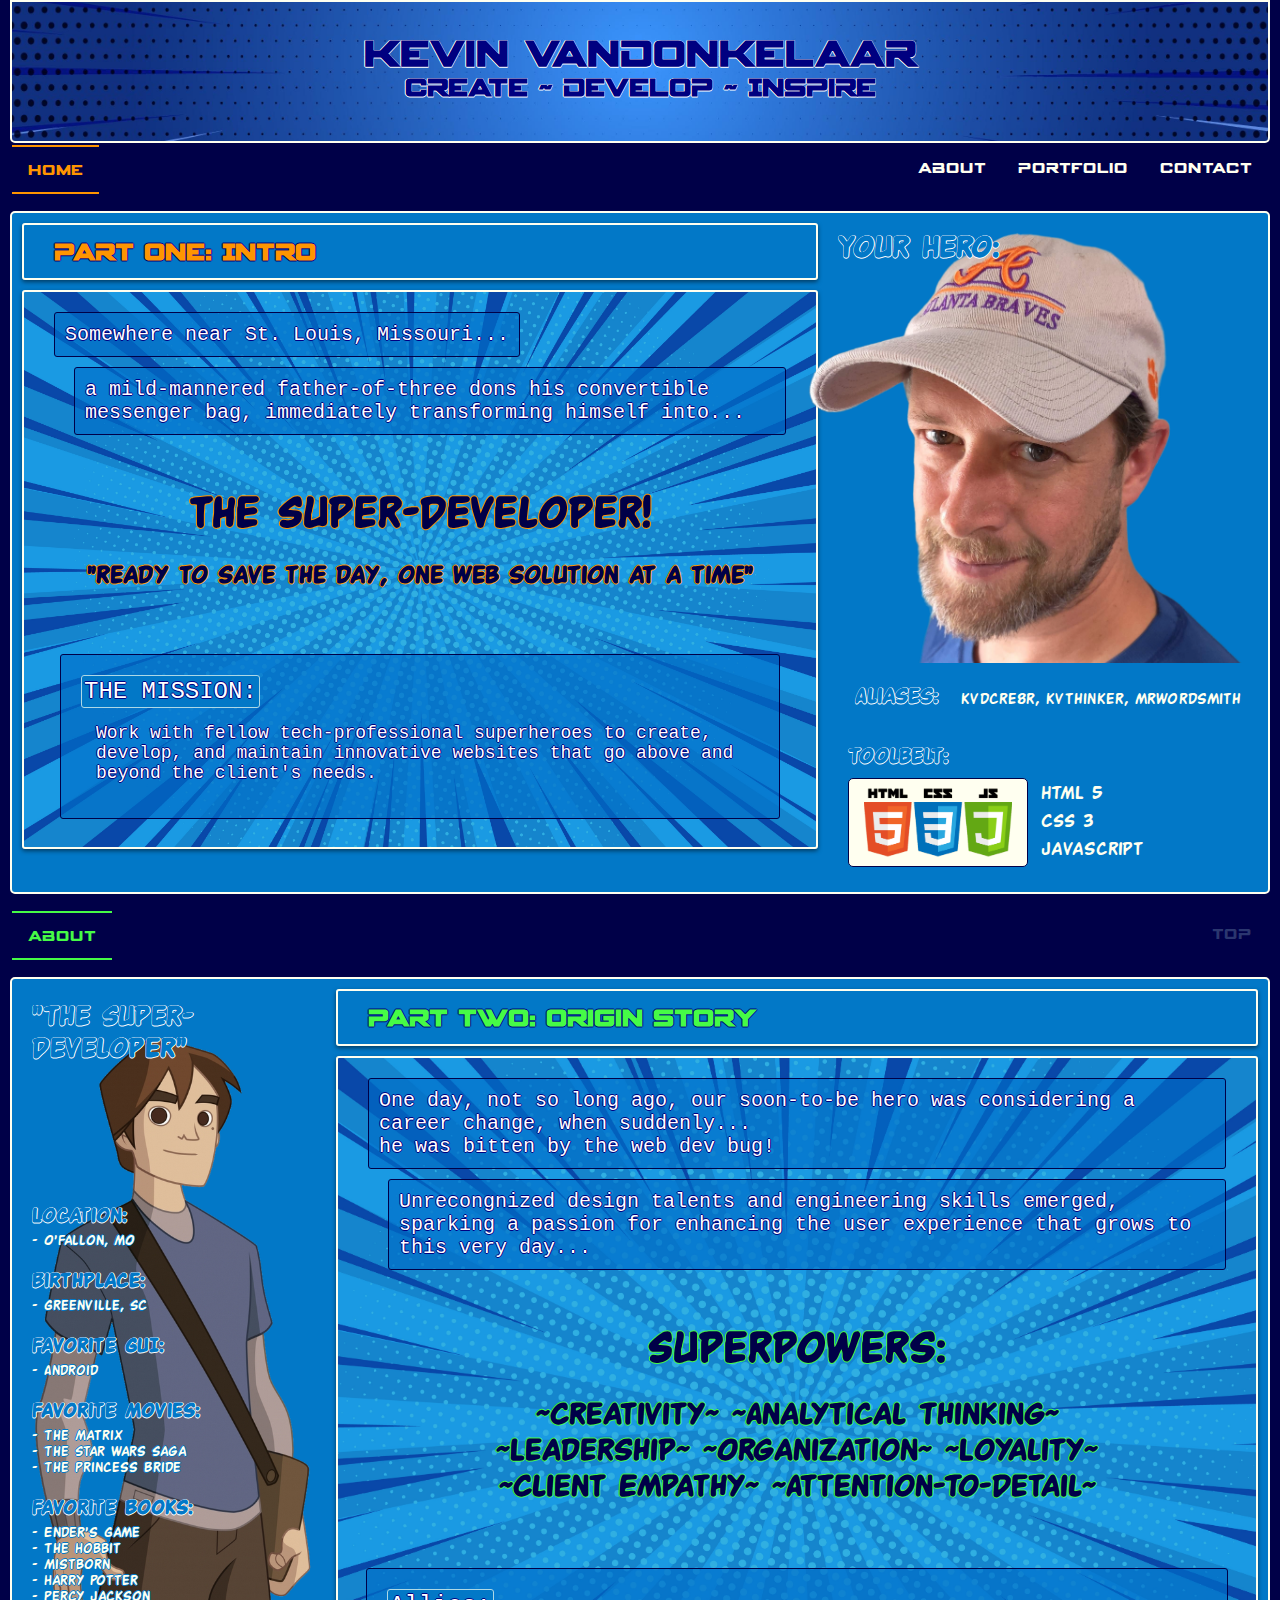
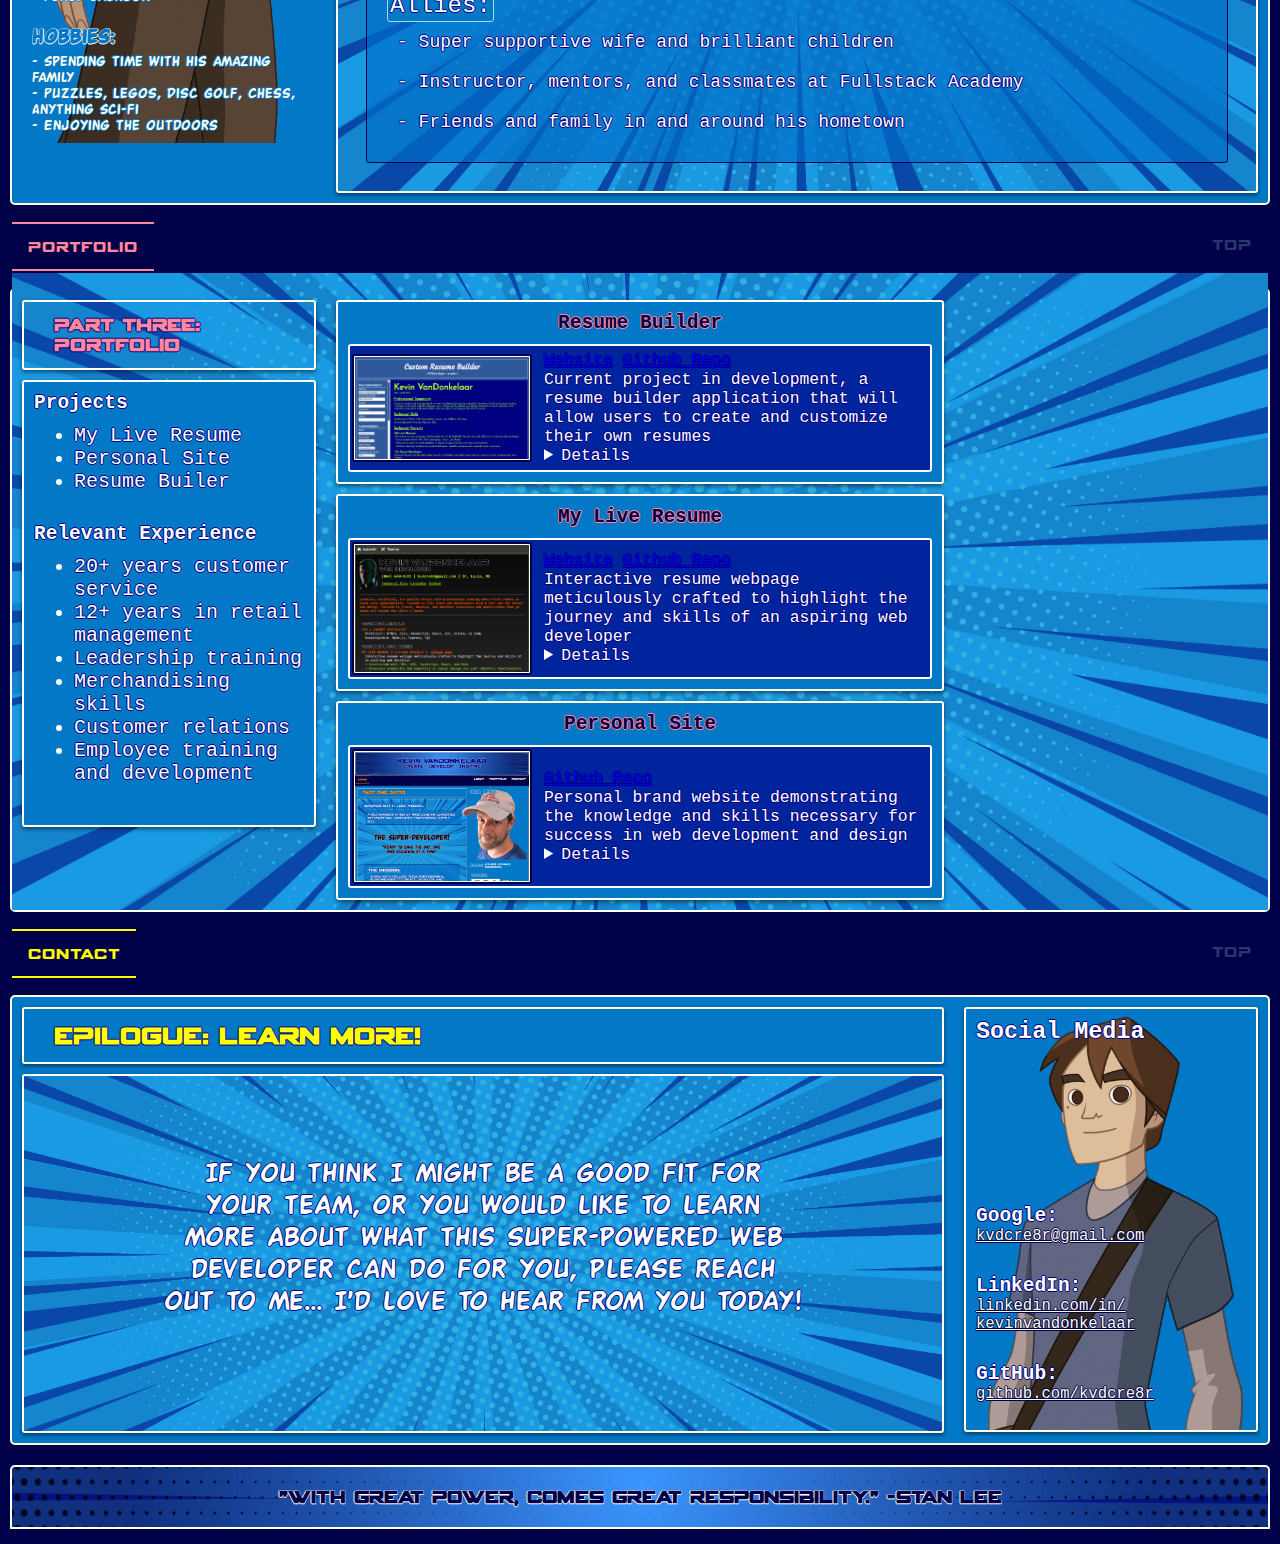
<file: index.html>
<!DOCTYPE html>
<html lang="en">

<head>
  <meta charset="UTF-8" />
  <link rel="icon" type="image/svg+xml" href="./items/kvd_logo.png" />
  <meta name="viewport" content="width=device-width, initial-scale=1.0" />
  <title>Kevin VanDonkelaar: Super Developer!</title>
  <script src="javascript.js" defer></script>
  <link rel="stylesheet" href="style.css" />
</head>

<body>
  <header id="top">
    <h1>Kevin VanDonkelaar</h1>
    <h2>Create ~ Develop ~ Inspire</h2>
  </header>

  <!-- HOME SECTION -->
  <nav>
    <a class="active" href="#top" style="color: rgb(255, 149, 0);">Home</a>
    <a href="#contact" style="float: right">Contact</a>
    <a href="#portfolio" style="float: right">Portfolio</a>
    <a href="#about" style="float: right">About</a>
  </nav>
  <main>
    <section id="home">
      <div id="left_hc">
        <h2 class="page_title part_one">Part One: Intro</h2>
        <article>
          <div id="narration">
            <p>Somewhere near St. Louis, Missouri...</p>
            <p style="margin-left: 40px;">a mild-mannered father-of-three dons his convertible messenger bag,
              immediately transforming
              himself into...</p>
          </div>
          <div id="featured-content">
            <h2>the Super-Developer!</h2>
            <h3>"ready to save the day, one web solution at a time"</h3>
          </div>
          <div id="mission">
            <h3>THE MISSION:</h3>
            <p>
              Work with fellow tech-professional superheroes to create,
              develop, and maintain innovative websites that go above and
              beyond the client's needs.
            </p>
          </div>
        </article>
      </div>
      </div>
      <div id="right_hc">
        <article id="profile_pic">
          <h2>Your Hero:</h2>
        </article>
        <article id="known_aliases">
          <h3>Aliases:</h3>
          <p>
            kvdcre8r, kvthinker, mrwordsmith
          </p>
        </article>
        <article id="toolbelt">
          <h3>Toolbelt:</h3>
          <div class="tools">
            <img id="web-dev-logos" src="items/web-dev-logos.png" alt="logos of html, css, and javascript" />
            <ul id="tools-list">
              <li>HTML 5</li>
              <li>CSS 3</li>
              <li>Javascript</li>
            </ul>
          </div>
        </article>
      </div>
    </section>
  </main>

  <!-- ABOUT SECTION -->
  <nav class="subnav aboutnav">
    <a class="active" href="#about" style="color: rgb(70, 251, 70)">about</a>
    <a href="#top" style="color: rgba(173, 216, 230, 0.256); float: right">top</a>
  </nav>
  <main>
    <section id="about">
      <div id="left_bc">
        <article id="animated_developer">
          <h2>"The Super-Developer"</h2>
          <h3>Location:</h3>
          <p>- O'Fallon, MO</p>
          <h3>Birthplace:</h3>
          <p>- Greenville, SC</p>
          <h3>Favorite GUI:</h3>
          <p>- Android</p>
          <h3>Favorite Movies:</h3>
          <p>- The Matrix</p>
          <p>- The Star Wars Saga</p>
          <p>- The Princess Bride</p>
          <h3>Favorite Books:</h3>
          <p>- Ender's Game</p>
          <p>- The Hobbit</p>
          <p>- Mistborn</p>
          <p>- Harry Potter</p>
          <p>- Percy Jackson</p>
          <h3>Hobbies:</h3>
          <p>- Spending time with his amazing family<br>
            - Puzzles, Legos, Disc Golf, Chess, Anything Sci-Fi<br>
            - Enjoying the outdoors
          </p>
        </article>
      </div>
      <div id="right_bc">
        <h2 class="page_title part_two">Part Two: Origin Story</h2>
        <article>
          <div id="narration">
            <p>One day, not so long ago, our soon-to-be hero was considering a career change, when suddenly...<br>he was
              bitten by the web dev bug!</p>
            <p style="margin-left: 40px;">Unrecongnized design talents and engineering skills emerged, sparking a
              passion for enhancing the user experience that grows to this very day... </p>
          </div>
          <div id="superpowers">
            <h2>Superpowers:</h2>
            <h3>
              ~Creativity~ ~Analytical Thinking~<br>
              ~Leadership~ ~Organization~ ~Loyality~<br>
              ~Client Empathy~ ~Attention-To-Detail~
            </h3>
          </div>
          <div id="allies">
            <h3>Allies:</h3>
            <p>- Super supportive wife and brilliant children<br>
              <br>- Instructor, mentors, and classmates at Fullstack Academy<br>
              <br>- Friends and family in and around his hometown
            </p>
          </div>
        </article>
      </div>
    </section>
  </main>

  <!-- PORTFOLIO SECTION -->
  <nav class="subnav">
    <a class="active" href="#portfolio" style="color: rgb(255, 136, 156);">Portfolio</a>
    <a href="#top" style="color: rgba(173, 216, 230, 0.256); float: right">top</a>
  </nav>
  <main>
    <section id="portfolio">
      <div class="column" id="port-left">
        <h2 class="page_title part_three">Part Three: Portfolio</h2>
        <article class="lc_content">
          <h2 class="lc_headings">Projects</h2>
          <ul id="project_list">
            <li>My Live Resume</li>
            <li>Personal Site</li>
            <li>Resume Builer</li>
          </ul>
          <h2 class="lc_headings">Relevant Experience</h2>
          <ul id="exp_list">
            <li>20+ years customer service</li>
            <li>12+ years in retail management</li>
            <li>Leadership training</li>
            <li>Merchandising skills</li>
            <li>Customer relations</li>
            <li>Employee training and development</li>
          </ul>
        </article>
      </div>
      <div class="column" id="port-center">
        <article>
          <h2 class="project_headings">Resume Builder</h2>
          <div class="port_center_contents">
            <img class="images" src="items/Screenshot-Resume-Builder.png"
              alt="screenshot of my resume builder project" />
            <div class="portfolio_descs">
              <a href="https://inspire-resume-builder.netlify.app/">Website</a>
              <a href="https://github.com/kvdcre8r/resume-builder">Github Repo</a>
              <p>Current project in development, a resume builder application that will allow users to create and
                customize their own resumes
              </p>
              <details>
                <ul>
                  <li>Receives user input and dynamically generates a resume based on the information provided
                  </li>
                  <li>Allows users to customize the layout, style, and content of their resume
                  </li>
                  <li>Will feature the ability to save, print, and export resumes in various formats
                  </li>
                </ul>
              </details>
            </div>
          </div>
        </article>        <article>
          <h2 class="project_headings"> My Live Resume</h2>
          <div class="port_center_contents">
            <img class="images" src="items/Screenshot-My-Live-Resume-2.png"
              alt="screenshot of my live resume project" />
            <div class="portfolio_descs">
              <a href="https://kevin-vandonkelaar-live-resume.netlify.app/">Website</a>
              <a href="https://github.com/kvdcre8r/my_react_resume">Github Repo</a>
              <p>
                Interactive resume webpage meticulously crafted to highlight the journey and skills of an aspiring web
                developer
              </p>
              <details>
                <ul>
                  <li>Constructed with HTML, CSS, JavaScript, React, and Node</li>
                  <li>Showcases creativity and expertise in layout design and user interface functionality
                  </li>
                  <li>Features dynamic content, responsive behavior, modular components, reusable code, and more
                  </li>
                </ul>
              </details>
            </div>
          </div>
        </article>
        <article>
          <h2 class="project_headings">Personal Site</h2>
          <div class="port_center_contents">
            <img class="images" src="items/Screenshot-My-Personal-Site.png"
              alt="screenshot of my personal website project" />
            <div class="portfolio_descs">
              <a href="https://github.com/Kevin-VanDonkelaar-Personal-Website/kvdcre8r">Github Repo</a>
              <p>Personal brand website demonstrating the knowledge and skills necessary for success in web development
                and design
              </p>
              <details>
                <ul>
                  <li>Single page application featuring themed sections presenting bio, portfolio, and contact
                    information
                  </li>
                  <li> Unique superhero design produces easy-to-follow, functional, and engaging user experience
                  </li>
                  <li> Implements various CSS techniques including flexbox, floating backgrounds, and responsive
                    behaviors
                  </li>
                </ul>
              </details>
            </div>
          </div>
        </article>
      </div>
    </section>
  </main>

  <!-- CONTACT SECTION -->
  <nav class="subnav">
    <a class="active" href="#contact" style="color: yellow">Contact</a>
    <a href="#top" style="color: rgba(173, 216, 230, 0.256); float: right">top</a>
  </nav>
  <main>
    <section id="contact">
      <div class="column" id="contact-left">
        <h2 class="page_title part_four">Epilogue: Learn More!</h2>
        <article>
          <p>
            If you think I might be a good fit for your team, or you would
            like to learn more about what this super-powered web developer can
            do for you, please reach out to me... I'd love to hear from you
            today!
          </p>
        </article>
        <!-- WORK-IN-PROGRESS
        <article id="contactInfo">
          <h2 id="contact_info_title">Contact Information:</h2>
          <p style="padding-bottom: 20px">
            Feel free to leave as much or as little information as you'd like
            and I will get back to you as soon as possible. I believe in
            protecting the right of privacy, and I will never sell or give out
            your private data to anyone. Thank you!
          </p>
          <form>
            <div id="form_blocking">
              <div class="form_columns">
                <h2 class="form_col_heading">Name</h2>
                <label for="fname">First Name:</label><br />
                <input type="text" id="fname" name="fname" value="first name" /><br />
                <label for="lname">Last Name:</label><br />
                <input type="text" id="lname" name="lname" value="last name" /><br />
                <label for="cname">Company:</label><br />
                <input type="text" id="cname" name="cname" value="company name" />
              </div>
              <div class="form_columns">
                <h2 class="form_col_heading">Contacts</h2>
                <label for="mphone">Mobile #:</label><br />
                <input type="text" id="mphone" name="mphone" value="mobile number" /><br />
                <label for="wphone">Work #</label><br />
                <input type="text" id="wphone" name="wphone" value="work number" /><br />
                <label for="email">E-mail</label><br />
                <input type="text" id="email" name="email" value="e-mail address" />
              </div>
              <div class="form_columns">
                <h2 class="form_col_heading">Social</h2>
                <label for="github">GitHub:</label><br />
                <input type="text" id="github" name="github" value="GitHub profile" /><br />
                <label for="lnkdn">LinkedIn:</label><br />
                <input type="text" id="lnkdn" name="lnkdn" value="LinkedIn account" /><br />
                <label for="other">Other:</label><br />
                <input type="text" id="other" name="other" value="Google/Facebook/etc." />
              </div>
              <button id="show-alert">Submit</button>
            </div>
          </form>
        </article> -->
      </div>
      <div class="column" id="contact-right">
        <article id="rc_content">
          <h2 id="rc_title">Social Media</h2>
          <h2 class="contact_meta_name">Google:</h2>
          <a class="contact_link" href="">kvdcre8r@gmail.com</a>
          <h2 class="contact_meta_name">LinkedIn:</h2>
          <a class="contact_link"
            href="https://www.linkedin.com/in/kevinvandonkelaar">linkedin.com/in/<br />kevinvandonkelaar</a>
          <h2 class="contact_meta_name">GitHub:</h2>
          <a class="contact_link" href="https://github.com/kvdcre8r">github.com/kvdcre8r</a>
        </article>
      </div>
    </section>
  </main>

  <footer>
    <h3 id="quote">
      "With great power, comes great responsibility." -Stan Lee
    </h3>
  </footer>
</body>

</html>
</file>
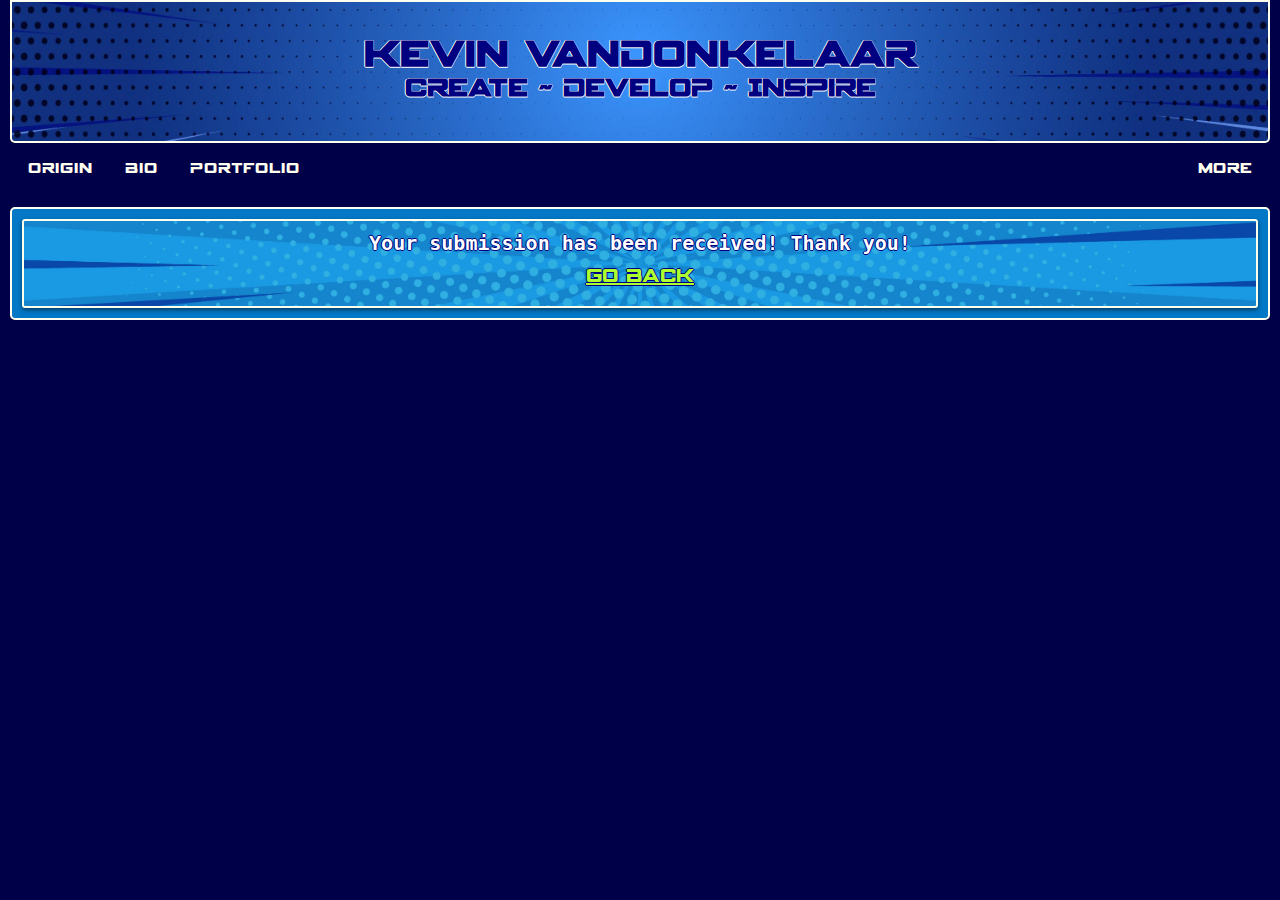
<file: confirmation.html>
<!DOCTYPE html>
<html lang="en">

<head>
    <meta charset="UTF-8">
    <meta http-equiv="X-UA-Compatible" content="IE=edge">
    <meta name="viewport" content="width=device-width, initial-scale=1.0">
    <title>Confirmation</title>
    <link rel="stylesheet" href="style.css">
</head>

<body>

    <header>
        <h1>Kevin VanDonkelaar</h1>
        <h2 id="motto">Create ~ Develop ~ Inspire</h2>
    </header>

    <nav>
        <a href="#origin">Origin</a>
        <a href="#bio">Bio</a>
        <a href="#portfolio">Portfolio</a>
        <a href="#more" style="float:right">More</a>
    </nav>
    <div id="scrollfade">
        <div style="opacity:0.95"></div>
        <div style="opacity:0.90"></div>
        <div style="opacity:0.85"></div>
        <div style="opacity:0.80"></div>
        <div style="opacity:0.75"></div>
        <div style="opacity:0.70"></div>
        <div style="opacity:0.65"></div>
        <div style="opacity:0.60"></div>
        <div style="opacity:0.55"></div>
        <div style="opacity:0.50"></div>
        <div style="opacity:0.45"></div>
        <div style="opacity:0.40"></div>
        <div style="opacity:0.35"></div>
        <div style="opacity:0.30"></div>
        <div style="opacity:0.25"></div>
        <div style="opacity:0.20"></div>
        <div style="opacity:0.15"></div>
        <div style="opacity:0.10"></div>
        <div style="opacity:0.05"></div>
        <div style="opacity:0.00"></div>
    </div>

    <main>
        <article class="container">
            <h1 id="confirmed">Your submission has been received! Thank you!</h1>
            <a href="index.html">Go Back</a>
        </article>
    </main>
    
</body>

<style>
    form {
        padding: 10px;
    }

    .container {
        font-size: 10px;
        display: flex;
        flex-direction: column;
        align-items: center;
    }

    .container a {
        font-size: 20px;
        font-family: spyagency;
        text-decoration: underline;
        color: greenyellow;
        margin: 10px;
    }
</style>

</html>
</file>
<file: style.css>
* {
  box-sizing: border-box;
  margin: 0 auto;
  max-width: 1280px;

  /* VARIABLES */
  /* colors */
  --body-color: rgb(0, 0, 72);
  --border-color: ivory;
  --header-color: navy;
  --section-color: rgb(2, 120, 199);
  --text-color: white;
  /* borders */
  --border: 2px solid var(--border-color);
  --border-thin: 1px solid var(--border-color);
  --box-shadow: 0 2px 4px rgba(0, 0, 0, 0.5);
  --text-outline: -0.5px 0 var(--text-color), 0 0.5px var(--text-color),
    0.5px 0 var(--text-color), 0 -0.5px var(--text-color);
  --text-outline-light: -1px 0 var(--section-color), 0 1px var(--section-color),
    1px 0 var(--section-color), 0 -1px var(--section-color);
  --text-outline-dark: -1px 0 var(--header-color), 0 1px var(--header-color),
    1px 0 var(--header-color), 0 -1px var(--header-color);

  body {
    background-color: var(--body-color);
    padding: 0 10px;
  }
}

/* HEADER */
header {
  background-image: url("items/blue-pxl-splash.jpg");
  background-position: center;
  background-size: cover;
  border: var(--border);
  color: var(--header-color);
  font-family: spyagency;
  border-radius: 0 0 5px 5px;

  /* margin-bottom: -3px; */
  padding: 30px 0 40px 0;
  text-align: center;
  text-shadow: var(--text-outline);

  h1 {
    font-size: 250%;
  }

  h2 {
    color: var(--header-color);
    font-size: 170%;
  }
}

/* NAV BARS */
nav {
  top: 0;
  left: 0;
  right: 0;
  overflow: hidden;
  position: sticky;

  background-color: var(--body-color);
  border: var(--body-color);
  border: 2px solid var(--body-color);
  font-family: spyagency;
  margin-bottom: 15px;
  text-align: center;

  a {
    display: block;
    float: left;

    /* border: 2px solid var(--header-color); */
    color: var(--border-color);
    font-size: 16px;
    padding: 14px 16px;
    text-align: center;
    text-decoration: none;
  }

  :hover {
    background-color: var(--border-color);
    color: var(--header-color);
  }

  .active {
    border-top: 2px solid;
    border-bottom: 2px solid;
  }

  .active:hover {
    color: rgb(142, 212, 35);
    text-shadow: var(--text-outline-dark);
  }
}

.subnav {
  margin: 15px 0;
  width: 100%;
  border: 2px solid var(--body-color);

  a {
    border: none;
  }

  .active {
    border-top: 2px solid;
    border-bottom: 2px solid;
  }
}

/* MAIN CONTENT */
main {
  background-color: var(--section-color);
  border: var(--border);
  border-radius: 5px;

  section {
    margin-top: -68.5px;
    padding-top: 68.5px;
  }

  section::after {
    clear: both;
    content: "";
    display: block;
  }

  article {
    background-color: var(--section-color);
    background-image: url("items/blue-splash.jpg");
    background-position: center;
    background-size: cover;
    border: var(--border);
    border-radius: 3px;
    box-shadow: var(--box-shadow);
    color: var(--text-color);
    font-family: monospace;
    margin: 10px;
    padding: 10px;
    text-shadow: var(--text-outline-dark);
    width: auto;
  }

  .page_title {
    border: var(--border);
    border-radius: 3px;
    box-shadow: var(--box-shadow);
    font-family: spyagency;
    font-size: 160%;
    margin: 10px;
    padding: 13px 0 13px 30px;
    text-shadow: var(--text-outline-dark);
    text-wrap: balance;
  }
}

/* HOME SECTION */
#home {
  --feature-color-pt1: rgb(255, 149, 0);
  --text-outline-feature-pt1: -1px 0 var(--feature-color-pt1),
    0 1px var(--feature-color-pt1), 1px 0 var(--feature-color-pt1),
    0 -1px var(--feature-color-pt1);

  #left_hc {
    float: left;
    width: 65%;

    .part_one {
      color: var(--feature-color-pt1);
      background-color: var(--section-color);
    }

    #narration {
      p {
        font-size: 20px;
        text-align: left;
        border: 1px solid var(--feature-color-pt2);
        color: var(--text-color);
        background-color: rgba(0, 109, 199, 0.662);
        border: 1px solid var(--body-color);
        border-radius: 3px;
        padding: 10px;
        margin: 10px 20px;
        width: fit-content;
      }
    }

    #featured-content {
      color: var(--body-color);
      text-shadow: var(--text-outline-feature-pt1);
      font-family: champion;

      margin: 30px;
      padding-bottom: 35px;
      text-align: center;

      h2 {
        font-size: 350%;
        padding: 22px;
      }

      h3 {
        font-size: 200%;
        text-wrap: balance;
      }
    }

    #mission {
      background-color: rgba(0, 109, 199, 0.662);
      background-image: none;
      border-radius: 3px;
      border: 1px solid var(--body-color);
      color: var(--text-color);
      padding: 20px;
      margin: 18px 2em;

      h3 {
        background-color: var(--section-color);
        border: 1px solid lightblue;
        border-radius: 3px;
        font-size: 24px;
        font-weight: 100;
        margin-left: 0;
        padding: 2px;
        width: fit-content;
      }

      p {
        text-wrap: pretty;
        font-size: 18px;
        font-weight: 50;
        padding: 15px;
      }
    }
  }

  #right_hc {
    float: right;
    width: 35%;

    #profile_pic {
      background-color: rgba(0, 0, 0, 0);
      background-image: url("items/profilePic.png");
      background-position-y: 0;
      border: none;
      border-radius: 0;
      box-shadow: 0 0;
      height: 440px;
      width: auto;
      margin: 10px 10px 0 -50px;

      h2 {
        font-family: champion;

        color: var(--section-color);
        font-size: 40px;
        margin-left: 50px;
        margin-top: -5px;
        text-shadow: var(--text-outline);
      }
    }

    #known_aliases {
      font-family: champion;
      background-color: rgba(0, 0, 0, 0);
      background-image: none;
      border: none;
      border-radius: 0;
      box-shadow: none;
      color: var(--section-color);
      display: flex;
      align-items: center;

      h3 {
        font-size: 28px;
        padding-bottom: 5px;
        text-shadow: var(--text-outline);
      }

      p {
        color: var(--border-color);
        font-size: 20px;
        text-shadow: var(--text-outline-light);
        padding-left: 10px;
      }
    }

    #toolbelt {
      font-family: champion;
      color: var(--section-color);
      background-color: var(--section-color);
      background-image: none;
      border: none;
      border-radius: 0;
      box-shadow: none;

      h3 {
        font-size: 28px;
        text-shadow: var(--text-outline);
      }

      .tools {
        display: inline-flex;
        align-items: center;

        #web-dev-logos {
          width: 180px;
          background-color: var(--border-color);
          border: 1px solid var(--body-color);
          border-radius: 5px;
          margin-top: 5px;
          padding: 0 15px;
        }

        #tools-list {
          padding: 10px;

          li {
            color: var(--border-color);
            text-shadow: none;

            font-size: 24px;
            padding: 3px;
            list-style: none;
          }
        }
      }
    }
  }
}

/* ABOUT SECTION */

#about {
  --feature-color-pt2: rgb(70, 251, 70);
  --text-outline-feature-pt2: -1px 0 var(--feature-color-pt2),
    0 1px var(--feature-color-pt2), 1px 0 var(--feature-color-pt2),
    0 -1px var(--feature-color-pt2);

  #left_bc {
    float: left;
    width: 25%;

    #animated_developer {
      background-image: url("items/animated-developer.png");
      background-position-y: 1em;
      border: none;
      box-shadow: none;
      color: var(--section-color);
      font-size: 40px;
      font-family: champion;
      /* height: 800px; */
      text-shadow: var(--text-outline);

      h2 {
        font-size: 36px;
        padding-bottom: 120px;
      }

      h3 {
        font-size: 26px;
        padding-bottom: 5px;
        padding-top: 20px;
      }

      p {
        color: var(--border-color);
        font-size: 18px;
        text-shadow: var(--text-outline-light);
      }
    }
  }

  #right_bc {
    float: left;
    width: 75%;

    .part_two {
      color: var(--feature-color-pt2);
    }

    #narration {
      p {
        font-size: 20px;
        text-align: left;
        border: 1px solid var(--feature-color-pt2);
        color: var(--text-color);
        background-color: rgba(0, 109, 199, 0.662);
        border: 1px solid var(--body-color);
        border-radius: 3px;
        padding: 10px;
        margin: 10px 20px;
        width: fit-content;
      }
    }

    #superpowers {
      font-family: champion;
      color: var(--body-color);
      text-shadow: var(--text-outline-feature-pt2);
      margin: 30px;
      padding-bottom: 35px;
      text-align: center;

      h2 {
        font-size: 350%;
        padding: 22px;
      }

      h3 {
        font-size: 250%;
        text-wrap: balance;
      }
    }

    #allies {
      background-color: rgba(0, 109, 199, 0.662);
      background-image: none;
      border-radius: 3px;
      border: 1px solid var(--body-color);
      color: var(--text-color);
      padding: 20px;
      margin: 18px;

      h3 {
        background-color: var(--section-color);
        border: 1px solid lightblue;
        border-radius: 3px;
        font-size: 24px;
        font-weight: 100;
        margin-left: 0;
        padding: 2px;
        width: fit-content;
      }

      p {
        text-wrap: pretty;
        font-size: 18px;
        font-weight: 50;
        padding: 10px;
      }
    }
  }
}

/* PORTFOLIO SECTION */
#portfolio {
  --feature-color-pt3: rgb(255, 136, 156);
  --text-outline-feature-pt3: -1px 0 var(--feature-color-pt3),
    0 1px var(--feature-color-pt3), 1px 0 var(--feature-color-pt3),
    0 -1px var(--feature-color-pt3);
    background-color: var(--section-color);
    background-image: url("items/blue-splash.jpg");
    background-position: center;
    background-size: cover;


  /* left column */
  #port-left {
    float: left;
    width: 25%;
    height: 100%;

    .part_three {
      color: var(--feature-color-pt3);
      font-size: 120%;
      background-image: none;
    }

    .lc_headings {
      margin-bottom: 10px;
    }

    .lc_content {
      background-image: none;
      border: 2px solid;
    }

    li {
      font-size: 20px;
    }

    ol {
      padding-bottom: 30px;

      li {
        color: var(--body-color);
        text-shadow: var(--text-outline-feature-pt3);
      }
    }
    ul {
      padding-bottom: 30px;
    }
  }

  /* center column */
  #port-center {
    float: left;
    width: 50%;

    article {
      background-image: none;
    }
  }

  .project_headings {
    color: var(--body-color);
    text-shadow: var(--text-outline-feature-pt3);
  }

  .port_center_contents {
    display: inline-flex;
    align-items: center;
    font-size: .7em;
    background-color: rgba(0, 0, 139, 0.699);
    border: 2px solid;
    border-radius: 3px;
  }

  .images {
    width: 180px;
    background-color: var(--border-color);
    border-radius: 3px;
    padding: 1px;
    border: 2px solid var(--body-color);
    margin: 2px;
  }

  .portfolio_descs {
    font-family: monospace;
    padding: 5px 0px;
  }

  /* right column */
  #port-right {
    float: left;
    width: 25%;
    background-image: none;
  }

  .port_right_contents {
    font-size: .8em;
    background-color: rgba(0, 0, 139, 0.699);
    border: 2px solid;
    border-radius: 3px;
    padding-bottom: 20%;
  }

  #website_image {
    width: 100%;
    background-color: var(--border-color);
    padding: 1px;
    border: 3px solid var(--body-color);
    border-radius: 3px;
    margin-bottom: 20px;
  }

  /* both center and right columns */
  .project_headings {
    text-align: center;
    margin-bottom: 10px;
  }

  .portfolio_descs {
    font-size: 180%;
    padding-left: 10px;
    padding-right: 10px;

    details {
      z-index: 1;
    }
  }
}

/* CONTACT SECTION */
#contact {
  --feature-color-pt4: yellow;
  --text-outline-feature-pt4: -1px 0 var(--feature-color-pt4),
    0 1px var(--feature-color-pt4), 1px 0 var(--feature-color-pt4),
    0 -1px var(--feature-color-pt4);

  /* left column */
  .part_four {
    color: var(--feature-color-pt4);
  }

  #contact-left {
    float: left;
    width: 75%;
  }

  #contact_info_title {
    color: var(--body-color);
    text-shadow: var(--text-outline-feature-pt4);

    font-size: 250%;
    padding-bottom: 20px;
  }

  p {
    font-family: champion;
    font-size: 2.25em;
    text-wrap: balance;
    margin: 70px;
    padding-bottom: 35px;
    text-align: center;
  }

  /* form {
    border: 2px solid;
    border-radius: 5px;
    background-color: rgba(0, 0, 139, 0.699);
    padding: 20px;
  }

  #form_blocking {
    display: flex;
    color: var(--feature-color-pt2);
    font-family: spyagency;
    font-size: 70%;
  }

  .form_col_heading {
    text-shadow: -1px 0 var(--feature-color-pt2), 0 1px var(--feature-color-pt2),
      1px 0 var(--feature-color-pt2), 0 -1px var(--feature-color-pt2);
    margin-bottom: 0.5em;
  }

  label {
    font-size: 1.5em;
    margin-bottom: 10px;
  }

  input {
    width: 150px;
  }

  #show-alert {
    color: var(--feature-color-pt4);
  }

  dialog {
    top: 25%;
    width: 50%;
    background-color: rgba(0, 0, 139, 0.927);
    border: var(--border);
    border-radius: 4px;
  }

  #dialog-content {
    height: fit-content;
    font-family: spyagency;
    font-size: 24px;
    text-align: center;
    color: var(--feature-color-pt2);
    text-shadow: -1px 0 var(--header-color), 0 1px var(--header-color),
      1px 0 var(--header-color), 0 -1px var(--header-color);
    padding: 10px;
    border-radius: 3px;
  }

  button {
    color: var(--body-color);
    background-color: var(--feature-color-pt2);
    border-radius: 5px;
    font-family: spyagency;
    font-size: 20px;
    margin-top: 30px;
    margin-bottom: 20px;
    display: block;
  }

  button:hover {
    color: var(--feature-color-pt2);
    background-color: var(--body-color);
    border-color: var(--feature-color-pt2);
  } */

  /* RIGHT COLUMN */
  #contact-right {
    float: left;
    width: 25%;
  }

  #rc_content {
    background-image: url("items/animated-developer2.png");
    background-position: top;
    padding-bottom: 0px;
    height: 425px;
  }

  #rc_title {
    font-size: 180%;
    padding-bottom: 130px;
  }

  .contact_meta_name {
    padding-top: 30px;
  }

  a.contact_link {
    color: var(--border-color);
    font-size: 1.2em;
    text-shadow: -1px 0 var(--body-color), 0 1px var(--body-color),
      1px 0 var(--body-color), 0 -1px var(--body-color);
  }
}

/* FOOTER */
footer {
  font-family: spyagency;
  padding: 20px;
  text-align: center;
  color: var(--body-color);
  background: var(--border-color);
  margin-top: 20px;
  background-image: url("items/blue-pxl-splash.jpg");
  background-size: cover;
  background-position: center;
  border: var(--border);
  border-radius: 5px 5px 0 0;
  text-shadow: var(--text-outline);
}

/* IMPORTED FONTS */
@font-face {
  font-family: champion;
  src: url(items/champion.ttf);
}

@font-face {
  font-family: spyagency;
  src: url(items/spyagency3_2.ttf);
}

/* RESPONSIVE BEHAVIOR */
@media screen and (max-width: 1024px) {
  #portfolio{
  #port-center,
  #port-right {
    width: 75%;
    padding: 0;
  }}
}

@media (max-width: 800px) {
  header {
    h1 {
      font-size: 180%;
    }

    h2 {
      font-size: 125%;
    }
  }

  nav a {
    font-size: 12px;
    padding: 15px;
  }

  .subnav {
    padding-bottom: 50px;
  }

  .page_title {
    font-size: 200%;
  }

  #home {
    #left_hc,
    #right_hc {
      width: 100%;
      padding: 0;
    }

    #right_hc {
      #profile_pic {
        height: 600px;
        width: auto;
        margin: 0px 0px 0px 0px;

        h2 {
          font-size: 28px;
        }
      }

      #known_aliases {
        margin: 10px;
      }
    }
  }

  #about {
    #left_bc,
    #right_bc {
      width: 100%;
      padding: 0;
    }

    #right_bc {
      #superpowers {
        h2 {
          font-size: 275%;
        }
        h3 {
          font-size: 200%;
        }
      }
    }
  }

  #portfolio {
    #port-left,
    #port-center,
    #port-right {
      width: 100%;
    }
  }

  #contact {
    #contact-left,
    #contact-right {
      width: 100%;
    }
  }

  #form_blocking {
    display: grid;
  }

  .form_col_heading {
    padding-top: 30px;
  }

  footer {
    font-size: 80%;
  }
}

@media screen and (max-width: 450px) {
  header {
    h1 {
      font-size: 135%;
    }

    h2 {
      font-size: 90%;
    }
  }

  nav a {
    width: 50%;
  }

  section {
    margin-top: -115px;
    padding-top: 115px;
  }

  #home {
    #left_hc {
      #narration {
        h2 {
          font-size: 195%;
        }

        h3 {
          width: 205px;
        }
      }
      #featured-content{
        h2 {
          font-size: 260%;
        }
        h3 {
          font-size: 150%;
        }
      }
    }
  }

  #about {
    #right_bc {
      #superpowers {
        h2 {
          font-size: 210%;
        }
        h3 {
          font-size: 150%;
        }
      }
    }
  }

  #portfolio {
    .port_center_contents,
    .port_right_contents {
      display: block;
      text-align: center;
    }
  }

  #contact {
    p {
      margin: 40px;
    }
  }

  /* #dialog-content {
    font-size: 16px;
  }

  button {
    font-size: 16px;
    margin-top: 20px;
    margin-bottom: 10px;
  } */
}
</file>
